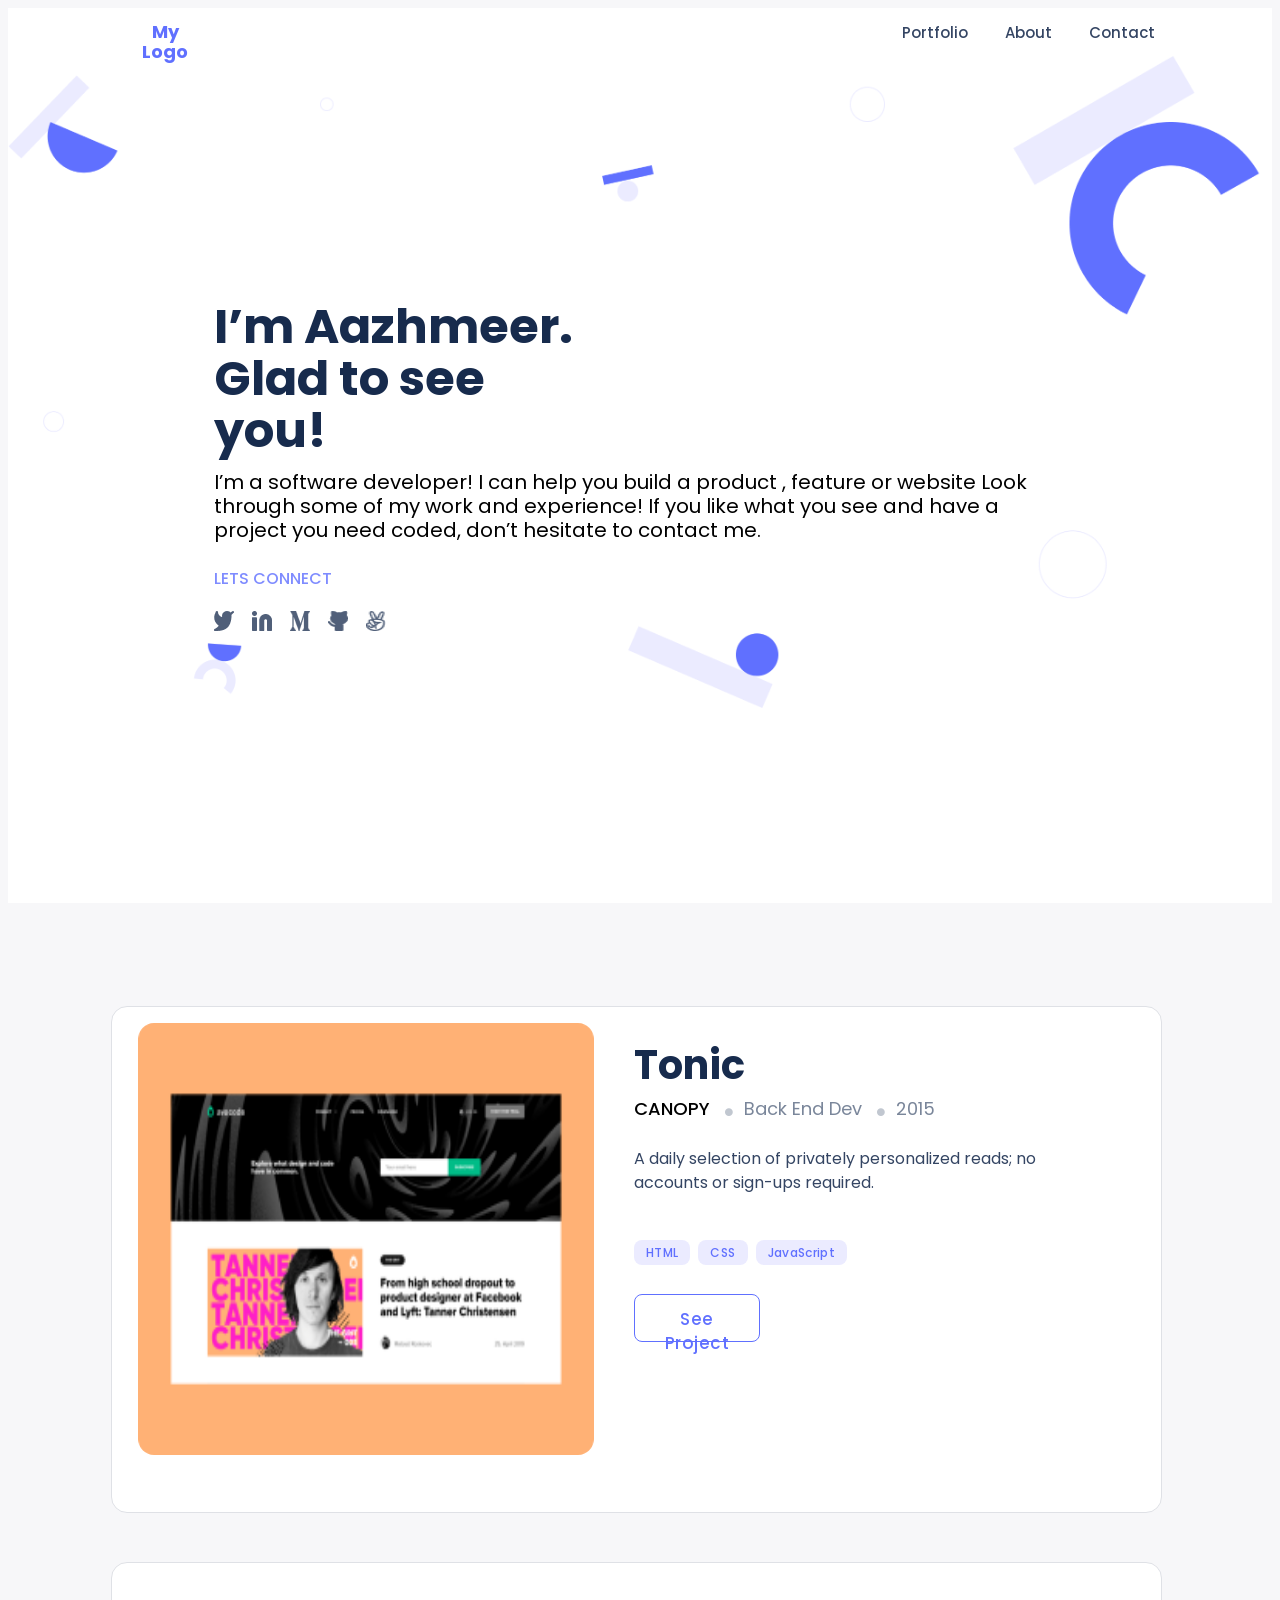
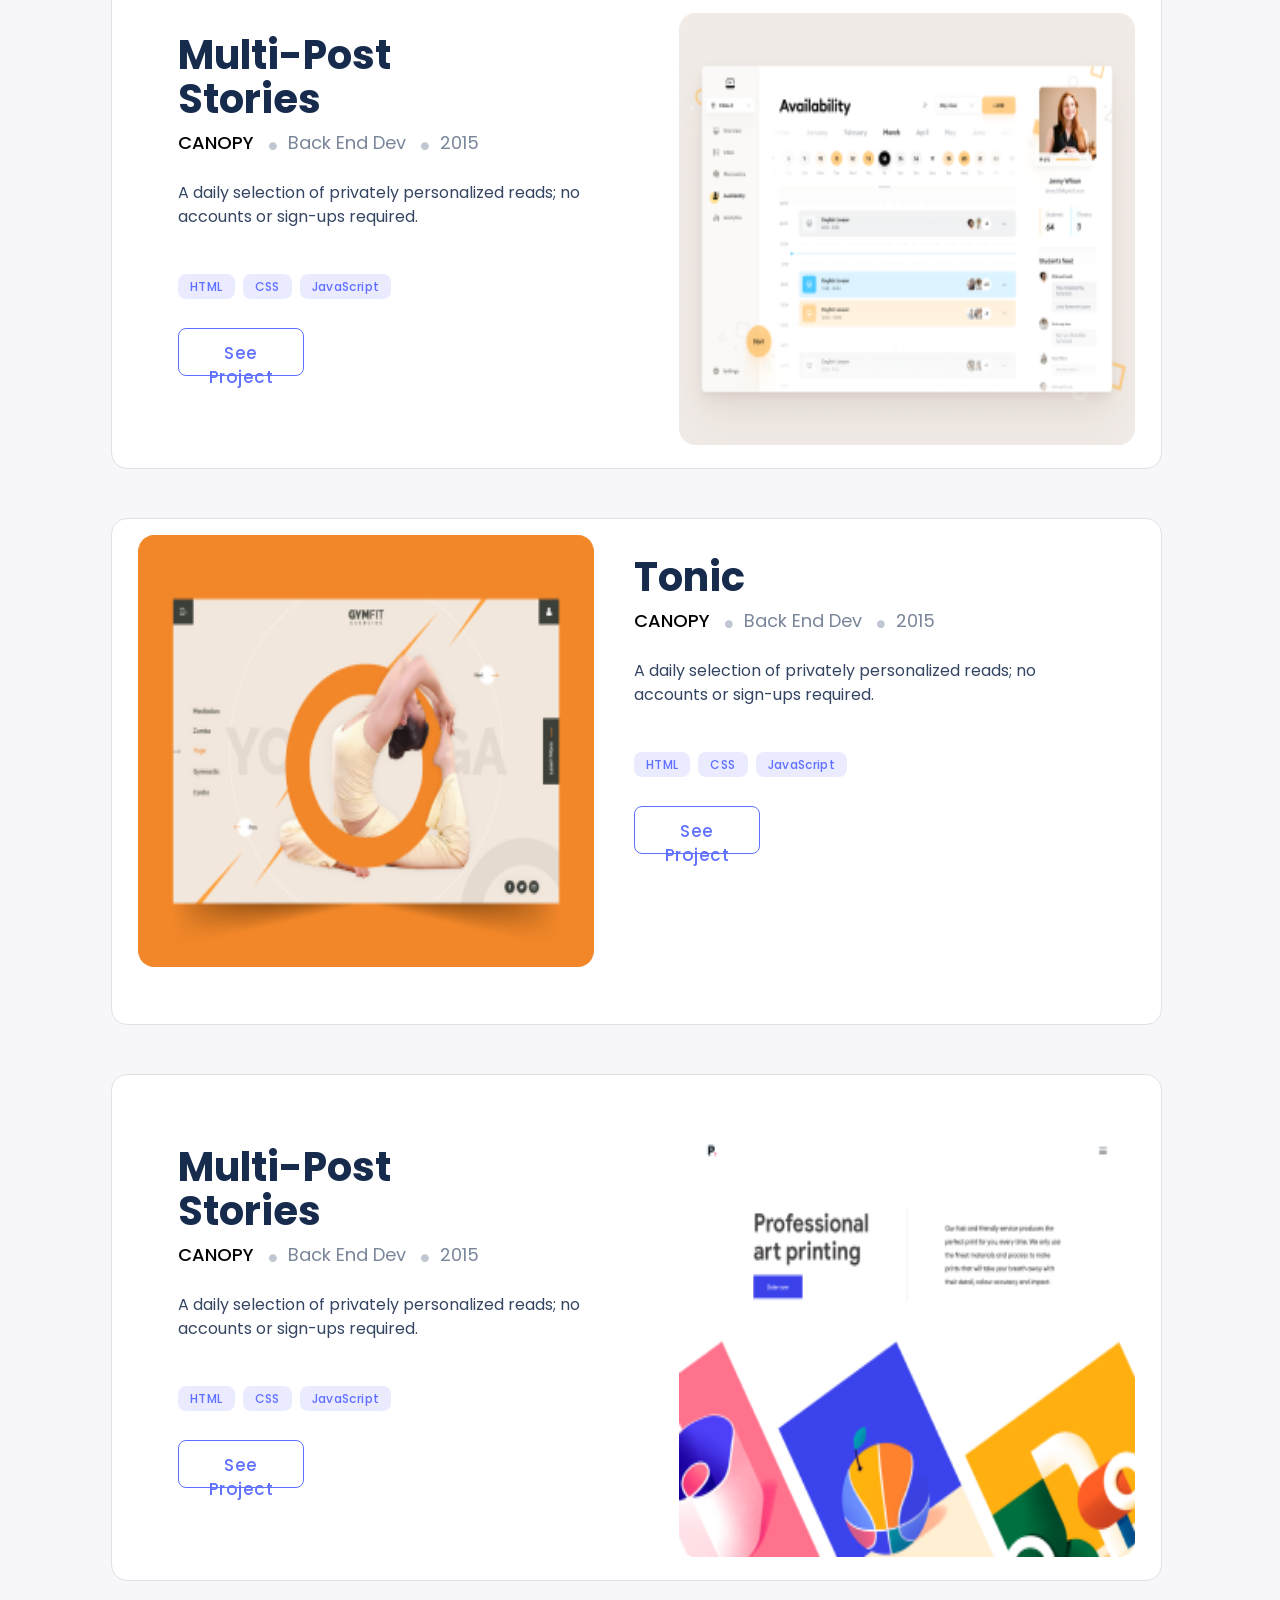
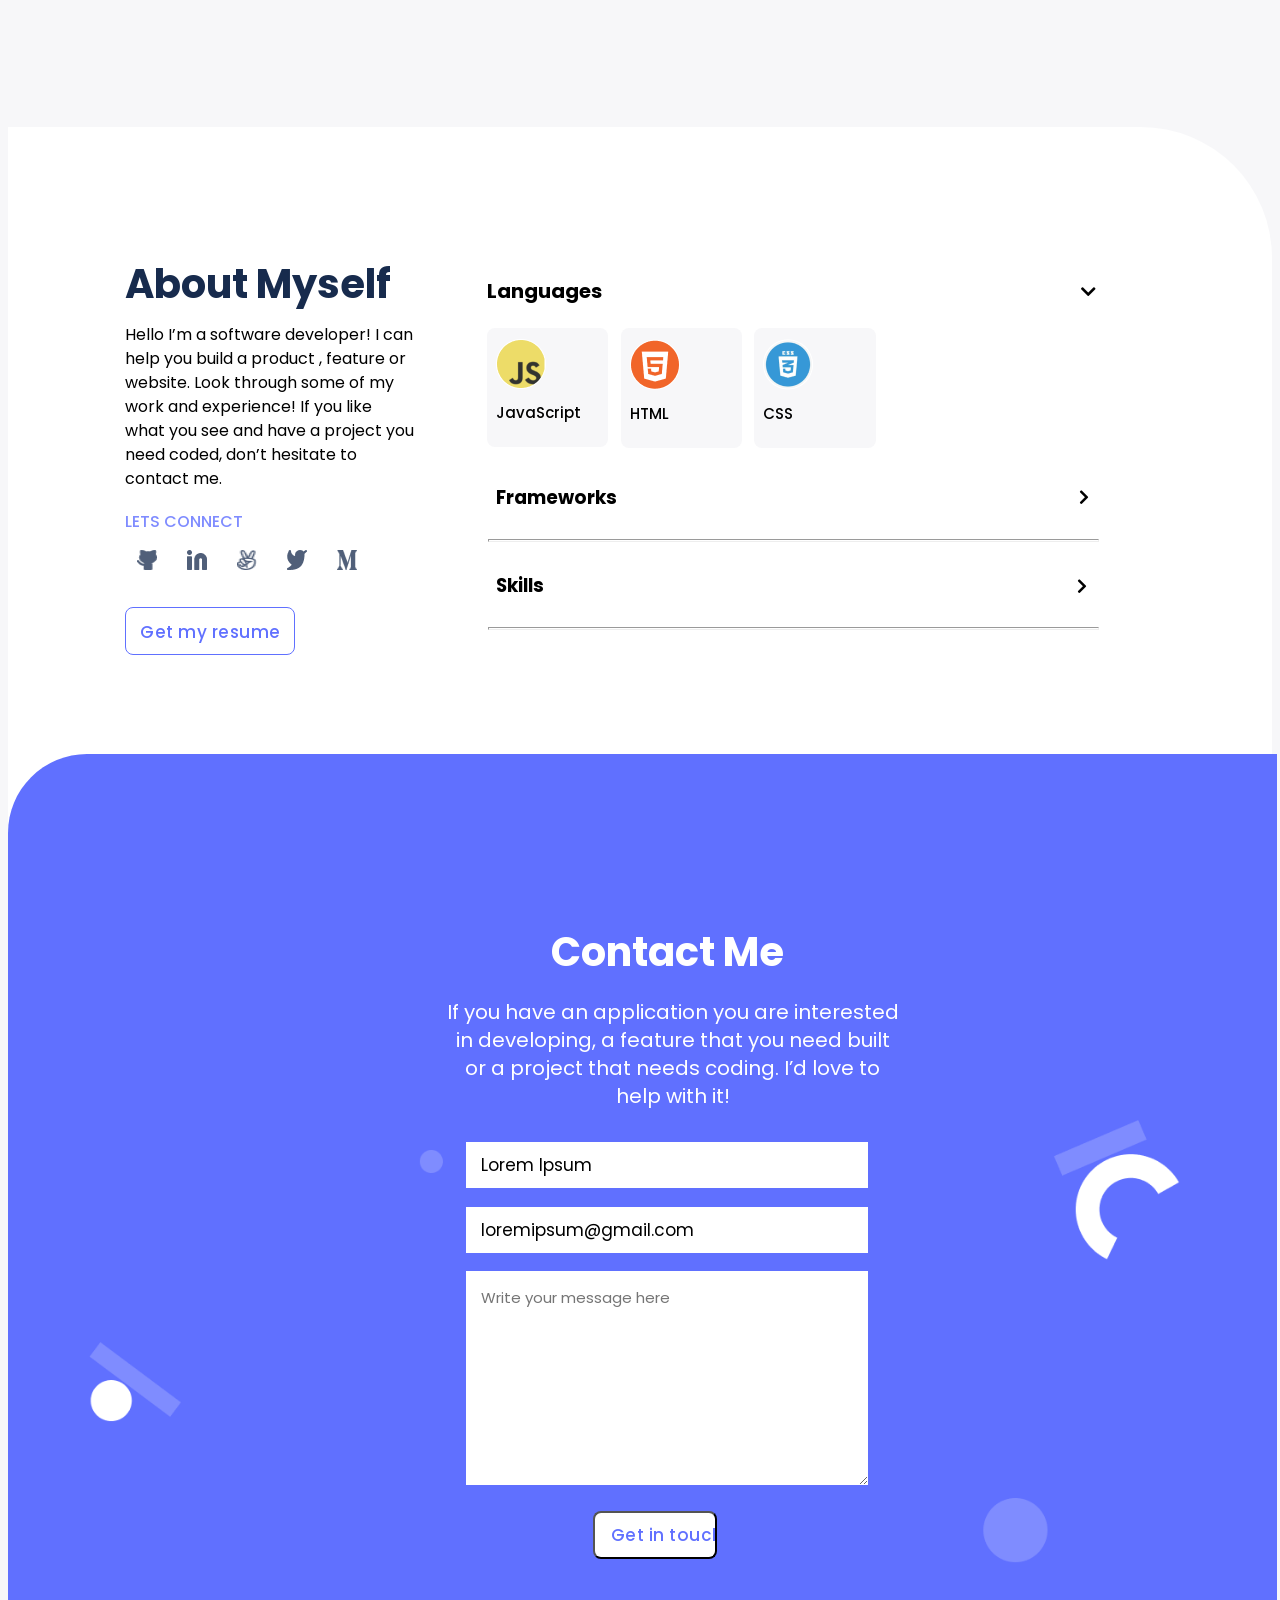
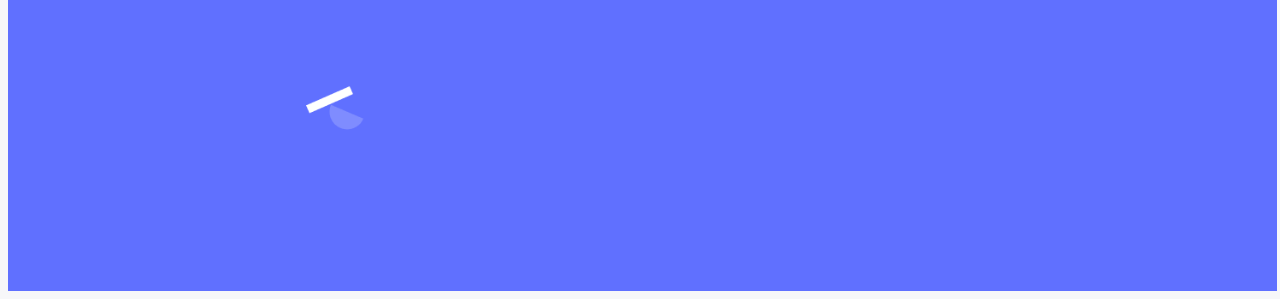
<file: index.html>
<!DOCTYPE html>
<html>
  <head>
    <meta charset="utf-8" />
    <meta http-equiv="X-UA-Compatible" content="IE=edge" />
    <title></title>
    <meta name="description" content="" />
    <meta name="viewport" content="width=device-width, initial-scale=1" />
    <link rel="stylesheet" href="./style.css" />
    <link
      rel="stylesheet"
      href="https://cdnjs.cloudflare.com/ajax/libs/font-awesome/5.15.4/css/all.min.css"
    />
  </head>
  <body>
    <header>
      <nav class="navbar">
        <div class="logo">My Logo</div>
        <div>
          <ul class="nav-links">
            <li><a href="#">Portfolio</a></li>
            <li><a href="#">About</a></li>
            <li><a href="#">Contact</a></li>
          </ul>
        <div class="icon"><i class="icon fas fa-bars"></i></div>
      </nav>
    </header>

    <main>
      <section class="headings">
        <div class="intro">
          <h1>I’m Aazhmeer. Glad to see you!</h1>
        </div>
        <div class="description">
          <p>
            I’m a software developer! I can help you build a product , feature
            or website Look through some of my work and experience! If you like
            what you see and have a project you need coded, don’t hesitate to
            contact me.
          </p>
          <div>
            <p><a href="#"> LETS CONNECT</a></p>
          </div>
          <div class="socials">
            <ul class="social-icons">
              <li>
                <a href="#"
                  ><img src="./assets/images/twitter.png" alt="Facebook"
                /></a>
              </li>
              <li>
                <a href="#"
                  ><img src="./assets/images/linkedin.png" alt="Twitter"
                /></a>
              </li>
              <li>
                <a href="#"
                  ><img src="./assets/images/m.png" alt="Instagram"
                /></a>
              </li>
              <li>
                <a href="#"
                  ><img src="./assets/images/github.png" alt="LinkedIn"
                /></a>
              </li>
              <li>
                <a href="#"
                  ><img src="./assets/images/victory.png" alt="YouTube"
                /></a>
              </li>
            </ul>
          </div>
        </div>
      </section>
      <section class="about">
        <div class="outer-container">
          <!-- Inner container with nested grid -->
          <div class="inner-container">
            <!-- Image in the first row -->
            <div class="row1">
              <div class ="image-cont">
              <img src="./assets/images/1.png" alt="Your Image" />
              </div>
              <div class = "content">
              <h1>Tonic</h1>
              <span id="Project">CANOPY</span>
              <span id="role"
                ><i class="fa fa-circle" aria-hidden="true"></i
                ><span>Back End Dev</span></span
              >
              <span id="role"
                ><i class="fa fa-circle" aria-hidden="true"></i
                ><span>2015</span></span
              >
              <p>
                A daily selection of privately personalized reads; no accounts
                or sign-ups required.
              </p>
              <span class="skills">HTML</span>
              <span class="skills">CSS</span>
              <span class="skills">JavaScript</span>
              <div>
                <button type="button">See Project</button>
              </div>
            </div>
            </div>
          </div>
          <div class="inner-container2">
            <!-- Image in the first row -->
            <div class="row1">
              <div class ="image-cont">
              <img src="./assets/images/2.png" alt="Your Image" />
              </div>
              <div class = "content">
              <h1>Multi-Post Stories</h1>
              <span id="Project">CANOPY</span>
              <span id="role"
                ><i class="fa fa-circle" aria-hidden="true"></i
                ><span>Back End Dev</span></span
              >
              <span id="role"
                ><i class="fa fa-circle" aria-hidden="true"></i
                ><span>2015</span></span
              >
              <p>
                A daily selection of privately personalized reads; no accounts
                or sign-ups required.
              </p>
              <span class="skills">HTML</span>
              <span class="skills">CSS</span>
              <span class="skills">JavaScript</span>
              <div>
                <button type="button">See Project</button>
              </div>
              </div>
            </div>
          </div>

          <div class="inner-container">
            <!-- Image in the first row -->
            <div class="row1">
              <div class ="image-cont">
              <img src="./assets/images/Snapshoot1.png" alt="Your Image" />
              </div>
              <div class = "content">
              <h1>Tonic</h1>
              <span id="Project">CANOPY</span>
              <span id="role"
                ><i class="fa fa-circle" aria-hidden="true"></i
                ><span>Back End Dev</span></span
              >
              <span id="role"
                ><i class="fa fa-circle" aria-hidden="true"></i
                ><span>2015</span></span
              >
              <p>
                A daily selection of privately personalized reads; no accounts
                or sign-ups required.
              </p>
              <span class="skills">HTML</span>
              <span class="skills">CSS</span>
              <span class="skills">JavaScript</span>
              <div>
                <button type="button">See Project</button>
              </div>
              </div>
            </div>
          </div>

          <div class="inner-container2">
            <!-- Image in the first row -->
            <div class="row1">
              <div class ="image-cont">
              <img src="./assets/images/4.png" alt="Your Image" />
              </div>
              <div class = "content">
              <h1>Multi-Post Stories</h1>
              <span id="Project">CANOPY</span>
              <span id="role"
                ><i class="fa fa-circle" aria-hidden="true"></i
                ><span>Back End Dev</span></span
              >
              <span id="role"
                ><i class="fa fa-circle" aria-hidden="true"></i
                ><span>2015</span></span
              >
              <p>
                A daily selection of privately personalized reads; no accounts
                or sign-ups required.
              </p>
              <span class="skills">HTML</span>
              <span class="skills">CSS</span>
              <span class="skills">JavaScript</span>
              <div>
                <button type="button">See Project</button>
              </div>
              </div>
            </div>
          </div>
        </div>
      </section>
      <section class = "aboutMy">
        <div class = "aboutMyDiv">
        <div class = "basics">
        <div class="intro">
            <h1>About Myself</h1>
        </div>
          <div class="description">
            <p>
                Hello I’m a software developer! I can help you build a product , feature or website. Look through some of my work and experience! If you like what you see and have a project you need coded, don’t hesitate to contact me.
            </p>
            <div>
              <p><a href="#"> LETS CONNECT</a></p>
            </div>
            <div class="socials">
              <ul class="social-icons">
                <li>
                    <a href="#"
                      ><img src="./assets/images/github.png" alt="Github"
                    /></a>
                  </li>
                  <li>
                    <a href="#"
                      ><img src="./assets/images/linkedin.png" alt="Linkedin"
                    /></a>
                  </li>
                  <li>
                    <a href="#"
                      ><img src="./assets/images/victory.png" alt="Victory"
                    /></a>
                  </li>
                <li>
                  <a href="#"
                    ><img src="./assets/images/twitter.png" alt="Twitter"
                  /></a>
                </li>

                <li>
                  <a href="#"
                    ><img src="./assets/images/m.png" alt="M"
                  /></a>
                </li>

    
              </ul>
              <div>
                <button type="button" class = "get">Get my resume</button>
              </div>
            </div>
          </div>
          </div>
          <div class = "advanced">
          <div class = "knowledge">
            <div class = "Languages">
                <h3>Languages</h3>
                <i class="fa fa-chevron-down"></i>
            </div>
            <div class = "indLangs">
            <div class = "indLang">
                <img src = "./assets/images/JS.png">
              <h4>JavaScript</h4>
            </div>
            <div class = "indLang">
              <img src = "./assets/images/HTML.png">
              <h4>HTML</h4>
          </div>
          <div class = "indLang">
            <img src = "./assets/images/CSS.png">
        <h4>CSS</h4>
        </div>
      </div>
          </div>
          <div class = "framework">
            <h3>Frameworks</h3>
            <i class="fa fa-chevron-right"></i>
        </div>
        <hr>
        <div class = "skill">
          <h3>Skills</h3>
          <i class="fa fa-chevron-right"></i>
      </div>
      <hr>
      </div>
      </div>
          <div class="contact_section">
            <div class="contact-form">
              <h1 class="form_title">Contact Me</h1>
              <p class="form_description">
                If you have an application you are interested in developing, a
                feature that you need built or a project that needs coding. I’d love
                to help with it!
              </p>
              <form   action="https://formspree.io/f/mrgnaqey"
              method="POST">
                <div class="form_group">
                  <input
                    type="text"
                    id="name"
                    value="Lorem Ipsum"
                    name="name"
                    placeholder="Enter your name"
                    required
                  />
                </div>
                <div class="form_group">
                  <input
                    type="email"
                    id="email"
                    value="loremipsum@gmail.com"
                    name="email"
                    placeholder="Enter your email"
                    required
                    
                  />
                </div>
                <div class="form_group">
                  <textarea
                    rows="8"
                    id="message"
                    name="message"
                    placeholder="Write your message here"
                    required
                  ></textarea>
                </div>
                <div class = "form-submit">
                  <input type="submit" value="Get in touch" />
                </div>
              </form>
            </div>
          </div>
        </section>
    </main>


  </body>
</html>
</file>
<file: style.css>
@import url('https://fonts.googleapis.com/css2?family=Poppins:wght@400;700&display=swap');

* {
  font-family: "Poppins", sans-serif;
}

body {
  background: #f7f7f9;
}

h1 {
  font-size: 40px;
  font-weight: 700;
  line-height: 52px;
  letter-spacing: 0;
  text-align: left;
  padding: 93px 18px 0 29px;
  color: #172b4d;
  margin-bottom: 10px;
  margin-top: 0;
}

header {
  background-color: white;
  width: 375px;
}

.navbar {
  display: flex;
  justify-content: space-between;
  width: 375px;
  height: 48px;
  padding-top: 48px;
  align-items: center;
}

.nav-links {
  justify-content: space-between;
  display: none;
}

.nav-links li {
  list-style: none; /* Remove the dots */
  margin-right: 5%;
}

.logo {
  width: 76px;
  height: 20px;
  color: #6070ff;
  font-size: 18px;
  font-weight: 700;
  line-height: 20px;
  letter-spacing: 0;
  text-align: center;
  padding: 9px 18px;
}

.icon {
  height: 12px;
  top: 6px;
  left: 3px;
  margin: 6px 18px;
  color: #6070ff;
}

.headings {
  background: #fff url("./assets/images/header.png") no-repeat;
  width: 375px;
  height: 610px;
  background-repeat: no-repeat;
}

.description {
  width: 327px;
  height: 146px;
  margin-top: 0;
}

.description p {
  font-size: 16px;
  font-weight: 400;
  line-height: 24px;
  letter-spacing: 0;
  text-align: left;
  margin-top: 0;
  padding: 3px 18px 0 29px;
  width: 327px;
}

a {
  color: #7f8cff;
  text-decoration: none;
  font-size: 16px;
  font-weight: 500;
  line-height: 24px;
  letter-spacing: 0;
  text-align: left;
}

.socials {
  padding: 0 18px 0 29px;
}

.social-icons {
  list-style: none;
  padding: 0;
  margin: 0;
  display: flex;
}

.social-icons li {
  margin-right: 10px; /* Adjust the spacing between icons */
}

.social-icons li:last-child {
  margin-right: 0; /* Remove margin from the last icon */
}

.about {
  width: 375px;
  padding: 43px 0 114px 0;
  position: relative;
  background: #f7f7f9;
}

.outer-container {
  display: grid;
  grid-template-rows: repeat(4, auto);
  grid-row-gap: 83px;
  width: 347px;
  height: fit-content;
  position: relative;
  top: 60px;
  margin-left: 4%;
}

/* Inner container grid (nested grid) */
.inner-container {
  width: 327px;
  height: 538px;
  padding: 16px 0;
  border-radius: 16px;
  border: 1px solid #dfe1e6;
  display: flex;
  flex-direction: column;
  justify-content: flex-start;
  align-items: center;
  gap: 160px;
  background-color: #fff;
  -webkit-border-radius: 16px;
  -moz-border-radius: 16px;
  -ms-border-radius: 16px;
  -o-border-radius: 16px;
}

.inner-container2 {
  width: 327px;
  height: 582px;
  padding: 16px 0;
  border-radius: 16px;
  border: 1px solid #dfe1e6;
  display: flex;
  flex-direction: column;
  justify-content: flex-start;
  align-items: center;
  gap: 160px;
  background-color: #fff;
  -webkit-border-radius: 16px;
  -moz-border-radius: 16px;
  -ms-border-radius: 16px;
  -o-border-radius: 16px;
}

.row1 img {
  width: 100%;
  max-width: 100%;
  border-radius: 16px;
  -webkit-border-radius: 16px;
  -moz-border-radius: 16px;
  -ms-border-radius: 16px;
  -o-border-radius: 16px;
}

.Languages img {
  width: 24px;
  height: 24px;
  margin-bottom: 14px;
  margin-left: 134px;
}

.social-icons li img {
  width: 19.96px; /* Adjust the size of the icons */
  height: 19.96px;
  margin-right: 8px;
}

.row {
  width: 295px;
  height: 36px;
}

.row1 h1 {
  font-size: 36px;
  font-weight: 700;
  line-height: 44px;
  letter-spacing: 0;
  text-align: left;
  width: 295px;
  padding: 0;
  margin-top: 10px;
}

span i {
  width: 8px;
  height: 8px;
  color: #c1c7d0;
  font-size: 8px;
  margin-left: 11px;
  margin-right: 11px;
}

#Project {
  font-size: 13px;
  font-weight: 600;
  line-height: 16px;
  letter-spacing: 0;
  text-align: left;
}

#role span {
  font-size: 13px;
  font-weight: 600;
  line-height: 16px;
  letter-spacing: 0;
  color: #7a869a;
}

.row1 p {
  width: 295px;
  height: 76px;
  font-size: 17px;
  font-weight: 400;
  line-height: 24px;
  letter-spacing: 0;
  text-align: left;
  color: #344563;
}

.row1 .skills {
  width: 57px;
  height: 24px;
  padding: 4px 12px 4px 12px;
  border-radius: 8px;
  -webkit-border-radius: 8px;
  -moz-border-radius: 8px;
  -ms-border-radius: 8px;
  -o-border-radius: 8px;
  background-color: #ebebff;
  font-size: 12px;
  font-weight: 500;
  line-height: 16px;
  letter-spacing: 0.03em;
  margin-right: 4px;
  text-align: left;
  color: #6070ff;
}

.row1 div button {
  width: 126px;
  height: 48px;
  top: 30px;
  position: relative;
  padding: 12px;
  border-radius: 8px;
  border: 1px solid #6070ff;
  background: none;
  color: #6070ff;
  gap: 10px;
  -webkit-border-radius: 8px;
  -moz-border-radius: 8px;
  -ms-border-radius: 8px;
  -o-border-radius: 8px;
  font-size: 17px;
  font-weight: 500;
  line-height: 24px;
  letter-spacing: 0.03em;
  text-align: center;
}

.aboutMy {
  width: 373px;
  height: fit-content;
  background: #fff;
  border-radius: 0 88px 0 0;
}

.get {
  width: 170px;
  height: 48px;
  top: 30px;
  position: relative;
  padding: 12px;
  border-radius: 8px;
  border: 1px solid #6070ff;
  background: none;
  color: #6070ff;
  gap: 10px;
  -webkit-border-radius: 8px;
  -moz-border-radius: 8px;
  -ms-border-radius: 8px;
  -o-border-radius: 8px;
  font-size: 17px;
  font-weight: 500;
  line-height: 24px;
  letter-spacing: 0.03em;
  text-align: center;
}

.aboutMy .social-icons li img {
  width: 19.96px; /* Adjust the size of the icons */
  height: 19.96px;
  margin-left: 12px;
}

.aboutMy .description p {
  font-size: 17px;
  font-weight: 400;
  line-height: 24px;
  letter-spacing: 0;
  text-align: left;
  margin-top: 0;
  padding: 3px 18px 0 29px;
  width: 303px;
}

.knowledge {
  padding: 3px 86px 0 49px;
  margin-top: 180px;
}

.Languages {
  display: flex;
  justify-content: start;
  align-items: baseline;
  width: 327px;
  height: 72px;
  font-size: 17px;
}

.Languages i {
  margin-left: 140px;
}

.Languages .union {
  width: 8px;
  height: 14px;
  margin-bottom: 14px;
}

.indLang {
  display: flex;
  justify-content: start;
  align-items: center;
  background: #f7f7f9;
  border-radius: 8px;
  width: 270px;
  height: 66.72px;
  padding: 4px 9px;
  margin-bottom: 13px;
}

.indLang h4 {
  margin-left: 12px;
  line-height: 20px;
  font-size: 15px;
  font-weight: 500;
  width: 215px;
  height: 24px;
}

.framework {
  display: flex;
  justify-content: space-between;
  align-items: center;
  padding: 3px 86px 0 49px;
}

.framework i {
  margin-left: 135px;
}

.skill {
  display: flex;
  justify-content: start;
  align-items: center;
  padding: 3px 86px 0 49px;
}

.skill i {
  margin-left: 207px;
}

hr {
  width: 327px;
  height: 1px;
}

.contact_section {
  background-color: white;
  margin-top: 116px;
}

.contact-form {
  background: #6070ff url("./assets/images/contact.png") no-repeat;
  background-size: 62%;
  background-position: right;
  background-position-y: 10px;
  text-align: center;
  color: white;
  padding: 15px;
  border-radius: 79px 0 0 0;
  height: 750px;
  -webkit-border-radius: 79px 0 0 0;
  -moz-border-radius: 79px 0 0 0;
  -ms-border-radius: 79px 0 0 0;
  -o-border-radius: 79px 0 0 0;
  width: 337px;
}

.form_title {
  font-size: 32px;
  color: white;
  margin-top: 10px;
  font-family: Poppins, sans-serif;
  padding: 70px 10px 10px 61px;
}

.form_description {
  font-size: 20px;
  line-height: 28px;
  width: 327px;
  padding-left: 12px;
  padding-bottom: 40px;
  font-weight: 400;
  height: 137px;
}

.form_group input {
  padding: 10px 15px;
  border-radius: 8px;
  border: none;
  width: 298px;
  margin-left: 10px;
  margin-bottom: 10px;
  -webkit-border-radius: 8px;
  -moz-border-radius: 8px;
  -ms-border-radius: 8px;
  -o-border-radius: 8px;
}

.form_group textarea {
  padding: 15px;
  border-radius: 8px;
  border: none;
  width: 298px;
  margin-left: 10px;
  margin-bottom: 10px;
  -webkit-border-radius: 8px;
  -moz-border-radius: 8px;
  -ms-border-radius: 8px;
  -o-border-radius: 8px;
}

.form-submit {
  text-align: left;
  align-items: center;
}

.form-submit input {
  background-color: white;
  font-size: 17px;
  font-weight: 500;
  margin-left: 15px;
  line-height: 24px;
  padding: 9px 16px 9px 16px;
  letter-spacing: 0.03em;
  text-align: center;
  color: #6070ff;
  width: 142px;
  height: 48px;
  border-radius: 8px;
  -webkit-border-radius: 8px;
  -moz-border-radius: 8px;
  -ms-border-radius: 8px;
  -o-border-radius: 8px;
}

@media screen and (min-width: 768px) {
  header {
    width: 100%;
  }

  .navbar {
    width: 80%;
    padding-top: 0;
  }

  .nav-links {
    display: flex;
    justify-content: space-between;
    margin-left: 28%;
    width: 100%;
  }

  .headings .intro {
    margin-left: 14%;
    padding-top: 8%;
  }

  .headings h1 {
    width: 34%;
    font-size: 48px;
  }

  .headings .description {
    margin-left: 14%;
    width: 65%;
  }

  .row1 p {
    font-size: 16px;
    width: 92%;
    margin-top: 5%;
  }

  .headings .description p {
    font-size: 20px;
    width: 100%;
  }

  .nav-links li {
    list-style: none; /* Remove the dots */
    margin-right: 17%;
  }

  .logo {
    margin-left: 10%;
  }

  .icon {
    display: none;
  }

  li a {
    color: #344563;
    font-size: 15px;
    font-weight: 500;
    line-height: 20px;
    text-align: center;
  }

  .headings {
    background: #fff url("./assets/images/desktopbg.png");
    width: 100%;
    height: 796px;
    background-size: contain;
    background-repeat: no-repeat;
    padding-top: 4%;
  }

  .about {
    width: 100%;
  }

  .outer-container {
    width: 83%;
  }

  .row1 {
    display: flex;
    width: 95%;
  }

  .row1 img {
    height: 48vh;
  }

  .inner-container {
    width: 100%;
    height: 100%;
    padding: 16px 0;
    border-radius: 16px;
    border: 1px solid #dfe1e6;
    display: flex;
    flex-direction: column;
    justify-content: flex-start;
    align-items: center;
    gap: 160px;
    background-color: #fff;
    -webkit-border-radius: 16px;
    margin-left: 5%;
    -moz-border-radius: 16px;
    -ms-border-radius: 16px;
    -o-border-radius: 16px;
  }

  .inner-container2 {
    width: 100%;
    height: 100%;
    padding: 16px 0;
    border-radius: 16px;
    border: 1px solid #dfe1e6;
    display: flex;
    flex-direction: column-reverse;
    justify-content: flex-start;
    align-items: center;
    gap: 160px;
    background-color: #fff;
    -webkit-border-radius: 16px;
    margin-left: 5%;
    -moz-border-radius: 16px;
    -ms-border-radius: 16px;
    -o-border-radius: 16px;
  }

  .inner-container2 .row1 {
    flex-direction: row-reverse;
  }

  .row1 h1 {
    font-size: 40px;
  }

  #Project {
    font-size: 18px;
    font-weight: 500;
  }

  #role span {
    font-size: 18px;
    font-weight: 400;
  }

  .image-cont {
    width: 59%;
  }

  .content {
    margin-left: 4%;
    margin-top: 1%;
  }

  .aboutMy {
    width: 100%;
    margin-top: 10%;
    border-radius: 0 131px 0 0;
  }

  .aboutMyDiv {
    display: flex;
    width: 100%;
    align-items: first baseline;
  }

  .aboutMyDiv .basics {
    width: 37%;
    padding-top: 3%;
    padding-left: 7%;
  }

  .aboutMy .description {
    width: 85%;
    height: 146px;
    margin-top: 0;
  }

  .aboutMy .description p {
    width: 100%;
    font-size: 16px;
  }

  .aboutMy .advanced {
    flex: 2;
  }

  .knowledge {
    margin-top: 0;
    width: 73%;
  }

  .Languages {
    justify-content: space-between;
    width: 100%;
  }

  .indLangs {
    display: flex;
  }

  .indLang {
    display: block;
    width: 17%;
    margin-right: 2%;
    height: fit-content;
  }

  .indLang img {
    margin-top: 7%;
  }

  .indLang h4 {
    margin-left: 0;
    margin-top: 7px;
    margin-bottom: 16px;
  }

  hr {
    width: 73%;
    margin-left: 6%;
  }

  .framework {
    width: 71%;
    padding-left: 7%;
  }

  .skill {
    width: 71%;
    padding-left: 7%;
  }

  .skill i {
    margin-left: 90%;
  }

  .contact-form {
    width: 98%;
    background: #6070ff url("./assets/images/contactbg.png") no-repeat;
    background-size: 87%;
    background-position-y: 70%;
    background-position-x: 45%;
    height: 123vh;
  }

  .form_title {
    text-align: center;
    margin-top: 7%;
    font-size: 40px;
  }

  .form_description {
    text-align: center;
    width: 37%;
    margin-left: 33%;
    padding-bottom: 1%;
    height: fit-content;
    margin-top: 0%;
  }

  .form_group input {
    width: 30%;
    margin-left: 4%;
    border-radius: 0;
    margin-bottom: 1.5%;
    font-size: 17px;
  }

  .form_group textarea {
    width: 30%;
    margin-left: 4%;
    border-radius: 0;
    margin-bottom: 1.5%;
    font-size: 15px;
  }

  .form-submit {
    text-align: center;
  }

  .form-submit input {
    width: 40%;
    width: 10%;
    margin-left: 2%;
  }
}
</file>
